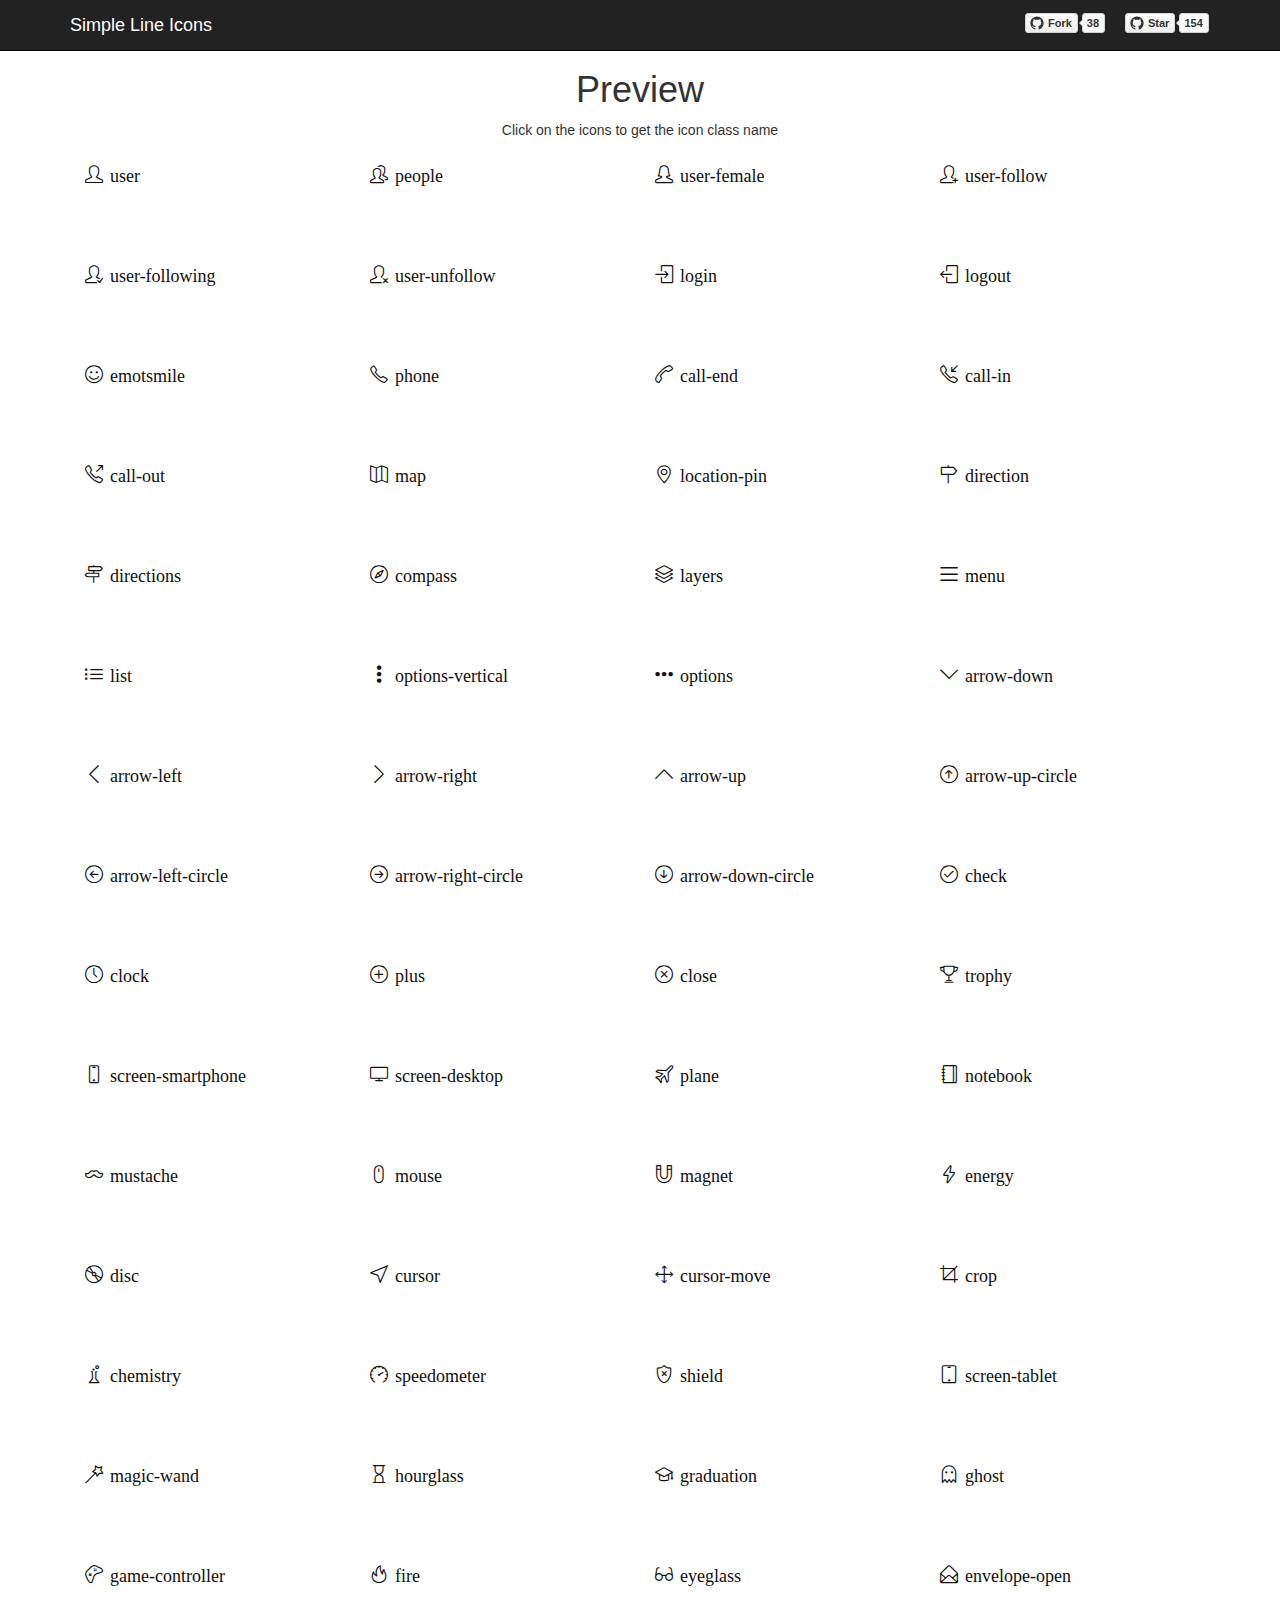
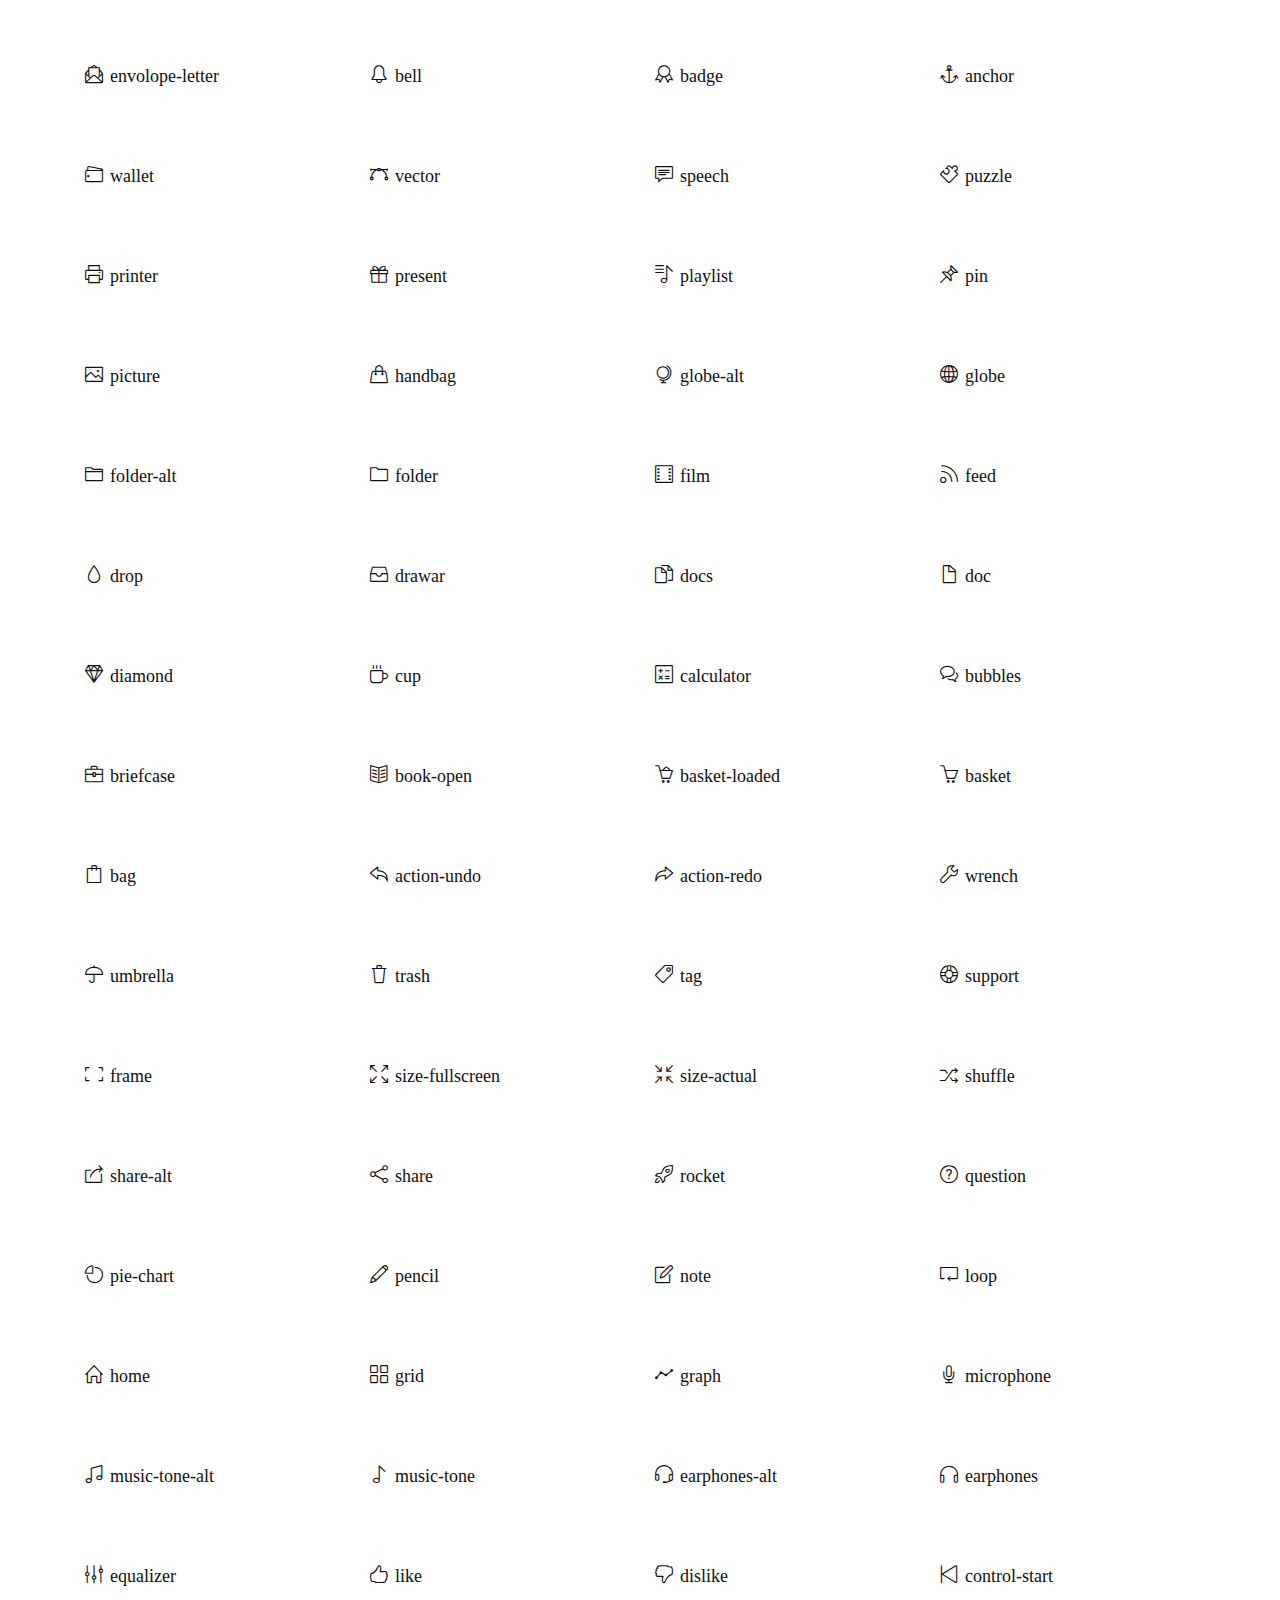
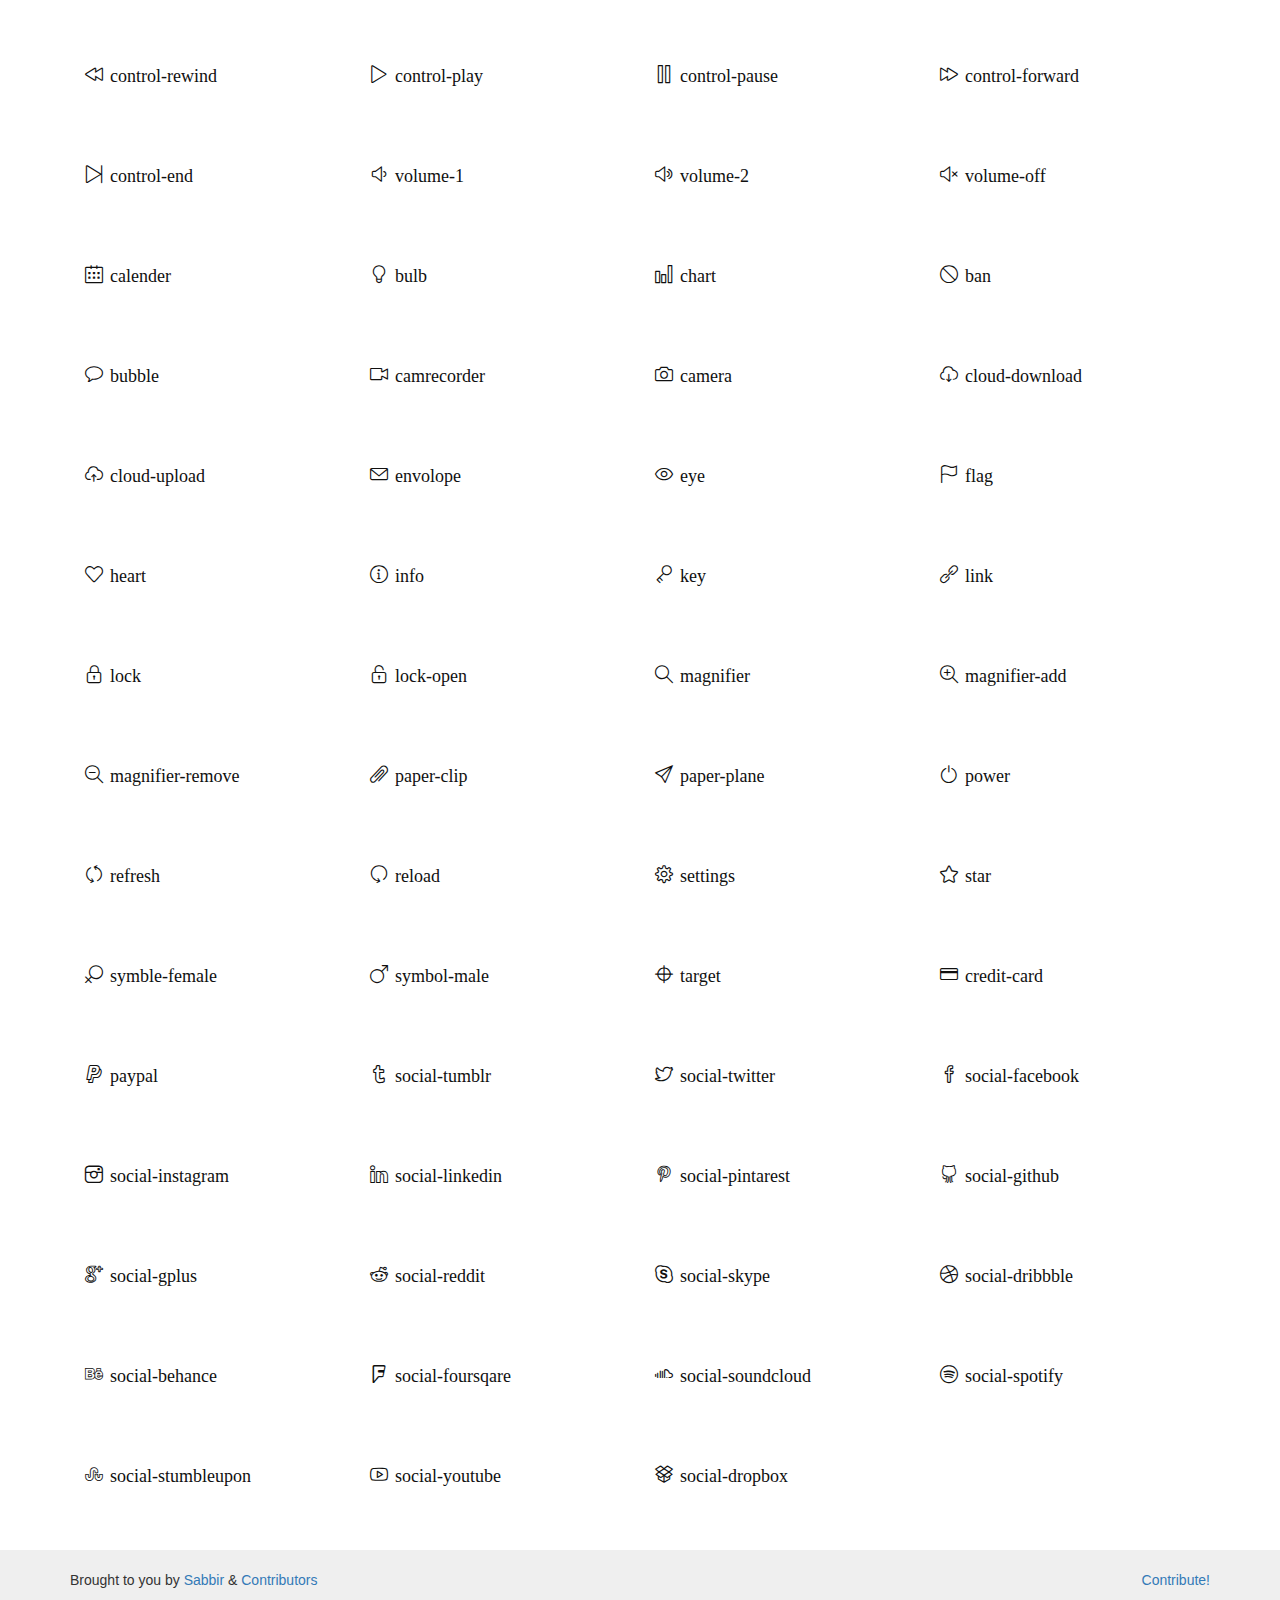
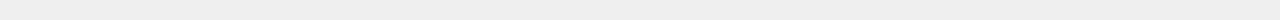
<file: assets/simple-line-icons/Simple Line Icons.html>
<!-- saved from url=(0045)http://thesabbir.github.io/simple-line-icons/ -->
<html><head><meta http-equiv="Content-Type" content="text/html; charset=UTF-8">
    <meta charset="utf-8">
    <meta http-equiv="X-UA-Compatible" content="IE=edge,chrome=1">
    <meta name="description" content="Simple line icons">
    <meta name="keywords" content="simple, line, icons, icon pack, web icon">
    <meta name="viewport" content="width=device-width, initial-scale=1">
    <link rel="stylesheet" href="./Simple Line Icons_files/simple-line-icons.css">
    <link rel="stylesheet" href="./Simple Line Icons_files/bootstrap.css">
    <link rel="stylesheet" href="./Simple Line Icons_files/style.css">
    <title>Simple Line Icons</title>
<style type="text/css"></style></head>
<body>

<nav class="navbar navbar-inverse navbar-fixed-top">
    <div class="container">
        <div class="navbar-header">
            <button type="button" class="navbar-toggle collapsed" data-toggle="collapse" data-target="#bs-navbar-collapse">
                <span class="sr-only">Toggle navigation</span>
                <span class="icon-bar"></span>
                <span class="icon-bar"></span>
                <span class="icon-bar"></span>
            </button>
            <a class="navbar-brand" href="https://github.com/thesabbir/simple-line-icons">Simple Line Icons</a>
        </div>

        <div class="collapse navbar-collapse" id="bs-navbar-collapse">
            <ul class="nav navbar-nav navbar-right">
                <li><iframe src="./Simple Line Icons_files/github-btn.html" frameborder="0" scrolling="0" width="100px" height="20px"></iframe></li>
                <li><iframe src="./Simple Line Icons_files/github-btn(1).html" frameborder="0" scrolling="0" width="100px" height="20px"></iframe></li>
            </ul>
        </div>
    </div>
</nav>

<div class="container mt">
    <h1 class="text-center">Preview</h1>
    <p class="text-center">Click on the icons to get the icon class name</p>
    <div class="icon-preview-box col-xs-6 col-md-3 col-lg-3">
                <div class="preview">
                <a href="http://thesabbir.github.io/simple-line-icons/#" class="show-code" title="click to show css class name"><i class="icon-user icons"></i><span class="name">user</span> <code class="code-preview" style="display: none;">.icon-user</code></a>
                </div>
            </div><div class="icon-preview-box col-xs-6 col-md-3 col-lg-3">
                <div class="preview">
                <a href="http://thesabbir.github.io/simple-line-icons/#" class="show-code" title="click to show css class name"><i class="icon-people icons"></i><span class="name">people</span> <code class="code-preview" style="display: none;">.icon-people</code></a>
                </div>
            </div><div class="icon-preview-box col-xs-6 col-md-3 col-lg-3">
                <div class="preview">
                <a href="http://thesabbir.github.io/simple-line-icons/#" class="show-code" title="click to show css class name"><i class="icon-user-female icons"></i><span class="name">user-female</span> <code class="code-preview" style="display: none;">.icon-user-female</code></a>
                </div>
            </div><div class="icon-preview-box col-xs-6 col-md-3 col-lg-3">
                <div class="preview">
                <a href="http://thesabbir.github.io/simple-line-icons/#" class="show-code" title="click to show css class name"><i class="icon-user-follow icons"></i><span class="name">user-follow</span> <code class="code-preview" style="display: none;">.icon-user-follow</code></a>
                </div>
            </div><div class="icon-preview-box col-xs-6 col-md-3 col-lg-3">
                <div class="preview">
                <a href="http://thesabbir.github.io/simple-line-icons/#" class="show-code" title="click to show css class name"><i class="icon-user-following icons"></i><span class="name">user-following</span> <code class="code-preview" style="display: none;">.icon-user-following</code></a>
                </div>
            </div><div class="icon-preview-box col-xs-6 col-md-3 col-lg-3">
                <div class="preview">
                <a href="http://thesabbir.github.io/simple-line-icons/#" class="show-code" title="click to show css class name"><i class="icon-user-unfollow icons"></i><span class="name">user-unfollow</span> <code class="code-preview" style="display: none;">.icon-user-unfollow</code></a>
                </div>
            </div><div class="icon-preview-box col-xs-6 col-md-3 col-lg-3">
                <div class="preview">
                <a href="http://thesabbir.github.io/simple-line-icons/#" class="show-code" title="click to show css class name"><i class="icon-login icons"></i><span class="name">login</span> <code class="code-preview" style="display: none;">.icon-login</code></a>
                </div>
            </div><div class="icon-preview-box col-xs-6 col-md-3 col-lg-3">
                <div class="preview">
                <a href="http://thesabbir.github.io/simple-line-icons/#" class="show-code" title="click to show css class name"><i class="icon-logout icons"></i><span class="name">logout</span> <code class="code-preview" style="display: none;">.icon-logout</code></a>
                </div>
            </div><div class="icon-preview-box col-xs-6 col-md-3 col-lg-3">
                <div class="preview">
                <a href="http://thesabbir.github.io/simple-line-icons/#" class="show-code" title="click to show css class name"><i class="icon-emotsmile icons"></i><span class="name">emotsmile</span> <code class="code-preview" style="display: none;">.icon-emotsmile</code></a>
                </div>
            </div><div class="icon-preview-box col-xs-6 col-md-3 col-lg-3">
                <div class="preview">
                <a href="http://thesabbir.github.io/simple-line-icons/#" class="show-code" title="click to show css class name"><i class="icon-phone icons"></i><span class="name">phone</span> <code class="code-preview" style="display: none;">.icon-phone</code></a>
                </div>
            </div><div class="icon-preview-box col-xs-6 col-md-3 col-lg-3">
                <div class="preview">
                <a href="http://thesabbir.github.io/simple-line-icons/#" class="show-code" title="click to show css class name"><i class="icon-call-end icons"></i><span class="name">call-end</span> <code class="code-preview" style="display: none;">.icon-call-end</code></a>
                </div>
            </div><div class="icon-preview-box col-xs-6 col-md-3 col-lg-3">
                <div class="preview">
                <a href="http://thesabbir.github.io/simple-line-icons/#" class="show-code" title="click to show css class name"><i class="icon-call-in icons"></i><span class="name">call-in</span> <code class="code-preview" style="display: none;">.icon-call-in</code></a>
                </div>
            </div><div class="icon-preview-box col-xs-6 col-md-3 col-lg-3">
                <div class="preview">
                <a href="http://thesabbir.github.io/simple-line-icons/#" class="show-code" title="click to show css class name"><i class="icon-call-out icons"></i><span class="name">call-out</span> <code class="code-preview" style="display: none;">.icon-call-out</code></a>
                </div>
            </div><div class="icon-preview-box col-xs-6 col-md-3 col-lg-3">
                <div class="preview">
                <a href="http://thesabbir.github.io/simple-line-icons/#" class="show-code" title="click to show css class name"><i class="icon-map icons"></i><span class="name">map</span> <code class="code-preview" style="display: none;">.icon-map</code></a>
                </div>
            </div><div class="icon-preview-box col-xs-6 col-md-3 col-lg-3">
                <div class="preview">
                <a href="http://thesabbir.github.io/simple-line-icons/#" class="show-code" title="click to show css class name"><i class="icon-location-pin icons"></i><span class="name">location-pin</span> <code class="code-preview" style="display: none;">.icon-location-pin</code></a>
                </div>
            </div><div class="icon-preview-box col-xs-6 col-md-3 col-lg-3">
                <div class="preview">
                <a href="http://thesabbir.github.io/simple-line-icons/#" class="show-code" title="click to show css class name"><i class="icon-direction icons"></i><span class="name">direction</span> <code class="code-preview" style="display: none;">.icon-direction</code></a>
                </div>
            </div><div class="icon-preview-box col-xs-6 col-md-3 col-lg-3">
                <div class="preview">
                <a href="http://thesabbir.github.io/simple-line-icons/#" class="show-code" title="click to show css class name"><i class="icon-directions icons"></i><span class="name">directions</span> <code class="code-preview" style="display: none;">.icon-directions</code></a>
                </div>
            </div><div class="icon-preview-box col-xs-6 col-md-3 col-lg-3">
                <div class="preview">
                <a href="http://thesabbir.github.io/simple-line-icons/#" class="show-code" title="click to show css class name"><i class="icon-compass icons"></i><span class="name">compass</span> <code class="code-preview" style="display: none;">.icon-compass</code></a>
                </div>
            </div><div class="icon-preview-box col-xs-6 col-md-3 col-lg-3">
                <div class="preview">
                <a href="http://thesabbir.github.io/simple-line-icons/#" class="show-code" title="click to show css class name"><i class="icon-layers icons"></i><span class="name">layers</span> <code class="code-preview" style="display: none;">.icon-layers</code></a>
                </div>
            </div><div class="icon-preview-box col-xs-6 col-md-3 col-lg-3">
                <div class="preview">
                <a href="http://thesabbir.github.io/simple-line-icons/#" class="show-code" title="click to show css class name"><i class="icon-menu icons"></i><span class="name">menu</span> <code class="code-preview" style="display: none;">.icon-menu</code></a>
                </div>
            </div><div class="icon-preview-box col-xs-6 col-md-3 col-lg-3">
                <div class="preview">
                <a href="http://thesabbir.github.io/simple-line-icons/#" class="show-code" title="click to show css class name"><i class="icon-list icons"></i><span class="name">list</span> <code class="code-preview" style="display: none;">.icon-list</code></a>
                </div>
            </div><div class="icon-preview-box col-xs-6 col-md-3 col-lg-3">
                <div class="preview">
                <a href="http://thesabbir.github.io/simple-line-icons/#" class="show-code" title="click to show css class name"><i class="icon-options-vertical icons"></i><span class="name">options-vertical</span> <code class="code-preview" style="display: none;">.icon-options-vertical</code></a>
                </div>
            </div><div class="icon-preview-box col-xs-6 col-md-3 col-lg-3">
                <div class="preview">
                <a href="http://thesabbir.github.io/simple-line-icons/#" class="show-code" title="click to show css class name"><i class="icon-options icons"></i><span class="name">options</span> <code class="code-preview" style="display: none;">.icon-options</code></a>
                </div>
            </div><div class="icon-preview-box col-xs-6 col-md-3 col-lg-3">
                <div class="preview">
                <a href="http://thesabbir.github.io/simple-line-icons/#" class="show-code" title="click to show css class name"><i class="icon-arrow-down icons"></i><span class="name">arrow-down</span> <code class="code-preview" style="display: none;">.icon-arrow-down</code></a>
                </div>
            </div><div class="icon-preview-box col-xs-6 col-md-3 col-lg-3">
                <div class="preview">
                <a href="http://thesabbir.github.io/simple-line-icons/#" class="show-code" title="click to show css class name"><i class="icon-arrow-left icons"></i><span class="name">arrow-left</span> <code class="code-preview" style="display: none;">.icon-arrow-left</code></a>
                </div>
            </div><div class="icon-preview-box col-xs-6 col-md-3 col-lg-3">
                <div class="preview">
                <a href="http://thesabbir.github.io/simple-line-icons/#" class="show-code" title="click to show css class name"><i class="icon-arrow-right icons"></i><span class="name">arrow-right</span> <code class="code-preview" style="display: none;">.icon-arrow-right</code></a>
                </div>
            </div><div class="icon-preview-box col-xs-6 col-md-3 col-lg-3">
                <div class="preview">
                <a href="http://thesabbir.github.io/simple-line-icons/#" class="show-code" title="click to show css class name"><i class="icon-arrow-up icons"></i><span class="name">arrow-up</span> <code class="code-preview" style="display: none;">.icon-arrow-up</code></a>
                </div>
            </div><div class="icon-preview-box col-xs-6 col-md-3 col-lg-3">
                <div class="preview">
                <a href="http://thesabbir.github.io/simple-line-icons/#" class="show-code" title="click to show css class name"><i class="icon-arrow-up-circle icons"></i><span class="name">arrow-up-circle</span> <code class="code-preview" style="display: none;">.icon-arrow-up-circle</code></a>
                </div>
            </div><div class="icon-preview-box col-xs-6 col-md-3 col-lg-3">
                <div class="preview">
                <a href="http://thesabbir.github.io/simple-line-icons/#" class="show-code" title="click to show css class name"><i class="icon-arrow-left-circle icons"></i><span class="name">arrow-left-circle</span> <code class="code-preview" style="display: none;">.icon-arrow-left-circle</code></a>
                </div>
            </div><div class="icon-preview-box col-xs-6 col-md-3 col-lg-3">
                <div class="preview">
                <a href="http://thesabbir.github.io/simple-line-icons/#" class="show-code" title="click to show css class name"><i class="icon-arrow-right-circle icons"></i><span class="name">arrow-right-circle</span> <code class="code-preview" style="display: none;">.icon-arrow-right-circle</code></a>
                </div>
            </div><div class="icon-preview-box col-xs-6 col-md-3 col-lg-3">
                <div class="preview">
                <a href="http://thesabbir.github.io/simple-line-icons/#" class="show-code" title="click to show css class name"><i class="icon-arrow-down-circle icons"></i><span class="name">arrow-down-circle</span> <code class="code-preview" style="display: none;">.icon-arrow-down-circle</code></a>
                </div>
            </div><div class="icon-preview-box col-xs-6 col-md-3 col-lg-3">
                <div class="preview">
                <a href="http://thesabbir.github.io/simple-line-icons/#" class="show-code" title="click to show css class name"><i class="icon-check icons"></i><span class="name">check</span> <code class="code-preview" style="display: none;">.icon-check</code></a>
                </div>
            </div><div class="icon-preview-box col-xs-6 col-md-3 col-lg-3">
                <div class="preview">
                <a href="http://thesabbir.github.io/simple-line-icons/#" class="show-code" title="click to show css class name"><i class="icon-clock icons"></i><span class="name">clock</span> <code class="code-preview" style="display: none;">.icon-clock</code></a>
                </div>
            </div><div class="icon-preview-box col-xs-6 col-md-3 col-lg-3">
                <div class="preview">
                <a href="http://thesabbir.github.io/simple-line-icons/#" class="show-code" title="click to show css class name"><i class="icon-plus icons"></i><span class="name">plus</span> <code class="code-preview" style="display: none;">.icon-plus</code></a>
                </div>
            </div><div class="icon-preview-box col-xs-6 col-md-3 col-lg-3">
                <div class="preview">
                <a href="http://thesabbir.github.io/simple-line-icons/#" class="show-code" title="click to show css class name"><i class="icon-close icons"></i><span class="name">close</span> <code class="code-preview" style="display: none;">.icon-close</code></a>
                </div>
            </div><div class="icon-preview-box col-xs-6 col-md-3 col-lg-3">
                <div class="preview">
                <a href="http://thesabbir.github.io/simple-line-icons/#" class="show-code" title="click to show css class name"><i class="icon-trophy icons"></i><span class="name">trophy</span> <code class="code-preview" style="display: none;">.icon-trophy</code></a>
                </div>
            </div><div class="icon-preview-box col-xs-6 col-md-3 col-lg-3">
                <div class="preview">
                <a href="http://thesabbir.github.io/simple-line-icons/#" class="show-code" title="click to show css class name"><i class="icon-screen-smartphone icons"></i><span class="name">screen-smartphone</span> <code class="code-preview" style="display: none;">.icon-screen-smartphone</code></a>
                </div>
            </div><div class="icon-preview-box col-xs-6 col-md-3 col-lg-3">
                <div class="preview">
                <a href="http://thesabbir.github.io/simple-line-icons/#" class="show-code" title="click to show css class name"><i class="icon-screen-desktop icons"></i><span class="name">screen-desktop</span> <code class="code-preview" style="display: none;">.icon-screen-desktop</code></a>
                </div>
            </div><div class="icon-preview-box col-xs-6 col-md-3 col-lg-3">
                <div class="preview">
                <a href="http://thesabbir.github.io/simple-line-icons/#" class="show-code" title="click to show css class name"><i class="icon-plane icons"></i><span class="name">plane</span> <code class="code-preview" style="display: none;">.icon-plane</code></a>
                </div>
            </div><div class="icon-preview-box col-xs-6 col-md-3 col-lg-3">
                <div class="preview">
                <a href="http://thesabbir.github.io/simple-line-icons/#" class="show-code" title="click to show css class name"><i class="icon-notebook icons"></i><span class="name">notebook</span> <code class="code-preview" style="display: none;">.icon-notebook</code></a>
                </div>
            </div><div class="icon-preview-box col-xs-6 col-md-3 col-lg-3">
                <div class="preview">
                <a href="http://thesabbir.github.io/simple-line-icons/#" class="show-code" title="click to show css class name"><i class="icon-mustache icons"></i><span class="name">mustache</span> <code class="code-preview" style="display: none;">.icon-mustache</code></a>
                </div>
            </div><div class="icon-preview-box col-xs-6 col-md-3 col-lg-3">
                <div class="preview">
                <a href="http://thesabbir.github.io/simple-line-icons/#" class="show-code" title="click to show css class name"><i class="icon-mouse icons"></i><span class="name">mouse</span> <code class="code-preview" style="display: none;">.icon-mouse</code></a>
                </div>
            </div><div class="icon-preview-box col-xs-6 col-md-3 col-lg-3">
                <div class="preview">
                <a href="http://thesabbir.github.io/simple-line-icons/#" class="show-code" title="click to show css class name"><i class="icon-magnet icons"></i><span class="name">magnet</span> <code class="code-preview" style="display: none;">.icon-magnet</code></a>
                </div>
            </div><div class="icon-preview-box col-xs-6 col-md-3 col-lg-3">
                <div class="preview">
                <a href="http://thesabbir.github.io/simple-line-icons/#" class="show-code" title="click to show css class name"><i class="icon-energy icons"></i><span class="name">energy</span> <code class="code-preview" style="display: none;">.icon-energy</code></a>
                </div>
            </div><div class="icon-preview-box col-xs-6 col-md-3 col-lg-3">
                <div class="preview">
                <a href="http://thesabbir.github.io/simple-line-icons/#" class="show-code" title="click to show css class name"><i class="icon-disc icons"></i><span class="name">disc</span> <code class="code-preview" style="display: none;">.icon-disc</code></a>
                </div>
            </div><div class="icon-preview-box col-xs-6 col-md-3 col-lg-3">
                <div class="preview">
                <a href="http://thesabbir.github.io/simple-line-icons/#" class="show-code" title="click to show css class name"><i class="icon-cursor icons"></i><span class="name">cursor</span> <code class="code-preview" style="display: none;">.icon-cursor</code></a>
                </div>
            </div><div class="icon-preview-box col-xs-6 col-md-3 col-lg-3">
                <div class="preview">
                <a href="http://thesabbir.github.io/simple-line-icons/#" class="show-code" title="click to show css class name"><i class="icon-cursor-move icons"></i><span class="name">cursor-move</span> <code class="code-preview" style="display: none;">.icon-cursor-move</code></a>
                </div>
            </div><div class="icon-preview-box col-xs-6 col-md-3 col-lg-3">
                <div class="preview">
                <a href="http://thesabbir.github.io/simple-line-icons/#" class="show-code" title="click to show css class name"><i class="icon-crop icons"></i><span class="name">crop</span> <code class="code-preview" style="display: none;">.icon-crop</code></a>
                </div>
            </div><div class="icon-preview-box col-xs-6 col-md-3 col-lg-3">
                <div class="preview">
                <a href="http://thesabbir.github.io/simple-line-icons/#" class="show-code" title="click to show css class name"><i class="icon-chemistry icons"></i><span class="name">chemistry</span> <code class="code-preview" style="display: none;">.icon-chemistry</code></a>
                </div>
            </div><div class="icon-preview-box col-xs-6 col-md-3 col-lg-3">
                <div class="preview">
                <a href="http://thesabbir.github.io/simple-line-icons/#" class="show-code" title="click to show css class name"><i class="icon-speedometer icons"></i><span class="name">speedometer</span> <code class="code-preview" style="display: none;">.icon-speedometer</code></a>
                </div>
            </div><div class="icon-preview-box col-xs-6 col-md-3 col-lg-3">
                <div class="preview">
                <a href="http://thesabbir.github.io/simple-line-icons/#" class="show-code" title="click to show css class name"><i class="icon-shield icons"></i><span class="name">shield</span> <code class="code-preview" style="display: none;">.icon-shield</code></a>
                </div>
            </div><div class="icon-preview-box col-xs-6 col-md-3 col-lg-3">
                <div class="preview">
                <a href="http://thesabbir.github.io/simple-line-icons/#" class="show-code" title="click to show css class name"><i class="icon-screen-tablet icons"></i><span class="name">screen-tablet</span> <code class="code-preview" style="display: none;">.icon-screen-tablet</code></a>
                </div>
            </div><div class="icon-preview-box col-xs-6 col-md-3 col-lg-3">
                <div class="preview">
                <a href="http://thesabbir.github.io/simple-line-icons/#" class="show-code" title="click to show css class name"><i class="icon-magic-wand icons"></i><span class="name">magic-wand</span> <code class="code-preview" style="display: none;">.icon-magic-wand</code></a>
                </div>
            </div><div class="icon-preview-box col-xs-6 col-md-3 col-lg-3">
                <div class="preview">
                <a href="http://thesabbir.github.io/simple-line-icons/#" class="show-code" title="click to show css class name"><i class="icon-hourglass icons"></i><span class="name">hourglass</span> <code class="code-preview" style="display: none;">.icon-hourglass</code></a>
                </div>
            </div><div class="icon-preview-box col-xs-6 col-md-3 col-lg-3">
                <div class="preview">
                <a href="http://thesabbir.github.io/simple-line-icons/#" class="show-code" title="click to show css class name"><i class="icon-graduation icons"></i><span class="name">graduation</span> <code class="code-preview" style="display: none;">.icon-graduation</code></a>
                </div>
            </div><div class="icon-preview-box col-xs-6 col-md-3 col-lg-3">
                <div class="preview">
                <a href="http://thesabbir.github.io/simple-line-icons/#" class="show-code" title="click to show css class name"><i class="icon-ghost icons"></i><span class="name">ghost</span> <code class="code-preview" style="display: none;">.icon-ghost</code></a>
                </div>
            </div><div class="icon-preview-box col-xs-6 col-md-3 col-lg-3">
                <div class="preview">
                <a href="http://thesabbir.github.io/simple-line-icons/#" class="show-code" title="click to show css class name"><i class="icon-game-controller icons"></i><span class="name">game-controller</span> <code class="code-preview" style="display: none;">.icon-game-controller</code></a>
                </div>
            </div><div class="icon-preview-box col-xs-6 col-md-3 col-lg-3">
                <div class="preview">
                <a href="http://thesabbir.github.io/simple-line-icons/#" class="show-code" title="click to show css class name"><i class="icon-fire icons"></i><span class="name">fire</span> <code class="code-preview" style="display: none;">.icon-fire</code></a>
                </div>
            </div><div class="icon-preview-box col-xs-6 col-md-3 col-lg-3">
                <div class="preview">
                <a href="http://thesabbir.github.io/simple-line-icons/#" class="show-code" title="click to show css class name"><i class="icon-eyeglass icons"></i><span class="name">eyeglass</span> <code class="code-preview" style="display: none;">.icon-eyeglass</code></a>
                </div>
            </div><div class="icon-preview-box col-xs-6 col-md-3 col-lg-3">
                <div class="preview">
                <a href="http://thesabbir.github.io/simple-line-icons/#" class="show-code" title="click to show css class name"><i class="icon-envelope-open icons"></i><span class="name">envelope-open</span> <code class="code-preview" style="display: none;">.icon-envelope-open</code></a>
                </div>
            </div><div class="icon-preview-box col-xs-6 col-md-3 col-lg-3">
                <div class="preview">
                <a href="http://thesabbir.github.io/simple-line-icons/#" class="show-code" title="click to show css class name"><i class="icon-envolope-letter icons"></i><span class="name">envolope-letter</span> <code class="code-preview" style="display: none;">.icon-envolope-letter</code></a>
                </div>
            </div><div class="icon-preview-box col-xs-6 col-md-3 col-lg-3">
                <div class="preview">
                <a href="http://thesabbir.github.io/simple-line-icons/#" class="show-code" title="click to show css class name"><i class="icon-bell icons"></i><span class="name">bell</span> <code class="code-preview" style="display: none;">.icon-bell</code></a>
                </div>
            </div><div class="icon-preview-box col-xs-6 col-md-3 col-lg-3">
                <div class="preview">
                <a href="http://thesabbir.github.io/simple-line-icons/#" class="show-code" title="click to show css class name"><i class="icon-badge icons"></i><span class="name">badge</span> <code class="code-preview" style="display: none;">.icon-badge</code></a>
                </div>
            </div><div class="icon-preview-box col-xs-6 col-md-3 col-lg-3">
                <div class="preview">
                <a href="http://thesabbir.github.io/simple-line-icons/#" class="show-code" title="click to show css class name"><i class="icon-anchor icons"></i><span class="name">anchor</span> <code class="code-preview" style="display: none;">.icon-anchor</code></a>
                </div>
            </div><div class="icon-preview-box col-xs-6 col-md-3 col-lg-3">
                <div class="preview">
                <a href="http://thesabbir.github.io/simple-line-icons/#" class="show-code" title="click to show css class name"><i class="icon-wallet icons"></i><span class="name">wallet</span> <code class="code-preview" style="display: none;">.icon-wallet</code></a>
                </div>
            </div><div class="icon-preview-box col-xs-6 col-md-3 col-lg-3">
                <div class="preview">
                <a href="http://thesabbir.github.io/simple-line-icons/#" class="show-code" title="click to show css class name"><i class="icon-vector icons"></i><span class="name">vector</span> <code class="code-preview" style="display: none;">.icon-vector</code></a>
                </div>
            </div><div class="icon-preview-box col-xs-6 col-md-3 col-lg-3">
                <div class="preview">
                <a href="http://thesabbir.github.io/simple-line-icons/#" class="show-code" title="click to show css class name"><i class="icon-speech icons"></i><span class="name">speech</span> <code class="code-preview" style="display: none;">.icon-speech</code></a>
                </div>
            </div><div class="icon-preview-box col-xs-6 col-md-3 col-lg-3">
                <div class="preview">
                <a href="http://thesabbir.github.io/simple-line-icons/#" class="show-code" title="click to show css class name"><i class="icon-puzzle icons"></i><span class="name">puzzle</span> <code class="code-preview" style="display: none;">.icon-puzzle</code></a>
                </div>
            </div><div class="icon-preview-box col-xs-6 col-md-3 col-lg-3">
                <div class="preview">
                <a href="http://thesabbir.github.io/simple-line-icons/#" class="show-code" title="click to show css class name"><i class="icon-printer icons"></i><span class="name">printer</span> <code class="code-preview" style="display: none;">.icon-printer</code></a>
                </div>
            </div><div class="icon-preview-box col-xs-6 col-md-3 col-lg-3">
                <div class="preview">
                <a href="http://thesabbir.github.io/simple-line-icons/#" class="show-code" title="click to show css class name"><i class="icon-present icons"></i><span class="name">present</span> <code class="code-preview" style="display: none;">.icon-present</code></a>
                </div>
            </div><div class="icon-preview-box col-xs-6 col-md-3 col-lg-3">
                <div class="preview">
                <a href="http://thesabbir.github.io/simple-line-icons/#" class="show-code" title="click to show css class name"><i class="icon-playlist icons"></i><span class="name">playlist</span> <code class="code-preview" style="display: none;">.icon-playlist</code></a>
                </div>
            </div><div class="icon-preview-box col-xs-6 col-md-3 col-lg-3">
                <div class="preview">
                <a href="http://thesabbir.github.io/simple-line-icons/#" class="show-code" title="click to show css class name"><i class="icon-pin icons"></i><span class="name">pin</span> <code class="code-preview" style="display: none;">.icon-pin</code></a>
                </div>
            </div><div class="icon-preview-box col-xs-6 col-md-3 col-lg-3">
                <div class="preview">
                <a href="http://thesabbir.github.io/simple-line-icons/#" class="show-code" title="click to show css class name"><i class="icon-picture icons"></i><span class="name">picture</span> <code class="code-preview" style="display: none;">.icon-picture</code></a>
                </div>
            </div><div class="icon-preview-box col-xs-6 col-md-3 col-lg-3">
                <div class="preview">
                <a href="http://thesabbir.github.io/simple-line-icons/#" class="show-code" title="click to show css class name"><i class="icon-handbag icons"></i><span class="name">handbag</span> <code class="code-preview" style="display: none;">.icon-handbag</code></a>
                </div>
            </div><div class="icon-preview-box col-xs-6 col-md-3 col-lg-3">
                <div class="preview">
                <a href="http://thesabbir.github.io/simple-line-icons/#" class="show-code" title="click to show css class name"><i class="icon-globe-alt icons"></i><span class="name">globe-alt</span> <code class="code-preview" style="display: none;">.icon-globe-alt</code></a>
                </div>
            </div><div class="icon-preview-box col-xs-6 col-md-3 col-lg-3">
                <div class="preview">
                <a href="http://thesabbir.github.io/simple-line-icons/#" class="show-code" title="click to show css class name"><i class="icon-globe icons"></i><span class="name">globe</span> <code class="code-preview" style="display: none;">.icon-globe</code></a>
                </div>
            </div><div class="icon-preview-box col-xs-6 col-md-3 col-lg-3">
                <div class="preview">
                <a href="http://thesabbir.github.io/simple-line-icons/#" class="show-code" title="click to show css class name"><i class="icon-folder-alt icons"></i><span class="name">folder-alt</span> <code class="code-preview" style="display: none;">.icon-folder-alt</code></a>
                </div>
            </div><div class="icon-preview-box col-xs-6 col-md-3 col-lg-3">
                <div class="preview">
                <a href="http://thesabbir.github.io/simple-line-icons/#" class="show-code" title="click to show css class name"><i class="icon-folder icons"></i><span class="name">folder</span> <code class="code-preview" style="display: none;">.icon-folder</code></a>
                </div>
            </div><div class="icon-preview-box col-xs-6 col-md-3 col-lg-3">
                <div class="preview">
                <a href="http://thesabbir.github.io/simple-line-icons/#" class="show-code" title="click to show css class name"><i class="icon-film icons"></i><span class="name">film</span> <code class="code-preview" style="display: none;">.icon-film</code></a>
                </div>
            </div><div class="icon-preview-box col-xs-6 col-md-3 col-lg-3">
                <div class="preview">
                <a href="http://thesabbir.github.io/simple-line-icons/#" class="show-code" title="click to show css class name"><i class="icon-feed icons"></i><span class="name">feed</span> <code class="code-preview" style="display: none;">.icon-feed</code></a>
                </div>
            </div><div class="icon-preview-box col-xs-6 col-md-3 col-lg-3">
                <div class="preview">
                <a href="http://thesabbir.github.io/simple-line-icons/#" class="show-code" title="click to show css class name"><i class="icon-drop icons"></i><span class="name">drop</span> <code class="code-preview" style="display: none;">.icon-drop</code></a>
                </div>
            </div><div class="icon-preview-box col-xs-6 col-md-3 col-lg-3">
                <div class="preview">
                <a href="http://thesabbir.github.io/simple-line-icons/#" class="show-code" title="click to show css class name"><i class="icon-drawar icons"></i><span class="name">drawar</span> <code class="code-preview" style="display: none;">.icon-drawar</code></a>
                </div>
            </div><div class="icon-preview-box col-xs-6 col-md-3 col-lg-3">
                <div class="preview">
                <a href="http://thesabbir.github.io/simple-line-icons/#" class="show-code" title="click to show css class name"><i class="icon-docs icons"></i><span class="name">docs</span> <code class="code-preview" style="display: none;">.icon-docs</code></a>
                </div>
            </div><div class="icon-preview-box col-xs-6 col-md-3 col-lg-3">
                <div class="preview">
                <a href="http://thesabbir.github.io/simple-line-icons/#" class="show-code" title="click to show css class name"><i class="icon-doc icons"></i><span class="name">doc</span> <code class="code-preview" style="display: none;">.icon-doc</code></a>
                </div>
            </div><div class="icon-preview-box col-xs-6 col-md-3 col-lg-3">
                <div class="preview">
                <a href="http://thesabbir.github.io/simple-line-icons/#" class="show-code" title="click to show css class name"><i class="icon-diamond icons"></i><span class="name">diamond</span> <code class="code-preview" style="display: none;">.icon-diamond</code></a>
                </div>
            </div><div class="icon-preview-box col-xs-6 col-md-3 col-lg-3">
                <div class="preview">
                <a href="http://thesabbir.github.io/simple-line-icons/#" class="show-code" title="click to show css class name"><i class="icon-cup icons"></i><span class="name">cup</span> <code class="code-preview" style="display: none;">.icon-cup</code></a>
                </div>
            </div><div class="icon-preview-box col-xs-6 col-md-3 col-lg-3">
                <div class="preview">
                <a href="http://thesabbir.github.io/simple-line-icons/#" class="show-code" title="click to show css class name"><i class="icon-calculator icons"></i><span class="name">calculator</span> <code class="code-preview" style="display: none;">.icon-calculator</code></a>
                </div>
            </div><div class="icon-preview-box col-xs-6 col-md-3 col-lg-3">
                <div class="preview">
                <a href="http://thesabbir.github.io/simple-line-icons/#" class="show-code" title="click to show css class name"><i class="icon-bubbles icons"></i><span class="name">bubbles</span> <code class="code-preview" style="display: none;">.icon-bubbles</code></a>
                </div>
            </div><div class="icon-preview-box col-xs-6 col-md-3 col-lg-3">
                <div class="preview">
                <a href="http://thesabbir.github.io/simple-line-icons/#" class="show-code" title="click to show css class name"><i class="icon-briefcase icons"></i><span class="name">briefcase</span> <code class="code-preview" style="display: none;">.icon-briefcase</code></a>
                </div>
            </div><div class="icon-preview-box col-xs-6 col-md-3 col-lg-3">
                <div class="preview">
                <a href="http://thesabbir.github.io/simple-line-icons/#" class="show-code" title="click to show css class name"><i class="icon-book-open icons"></i><span class="name">book-open</span> <code class="code-preview" style="display: none;">.icon-book-open</code></a>
                </div>
            </div><div class="icon-preview-box col-xs-6 col-md-3 col-lg-3">
                <div class="preview">
                <a href="http://thesabbir.github.io/simple-line-icons/#" class="show-code" title="click to show css class name"><i class="icon-basket-loaded icons"></i><span class="name">basket-loaded</span> <code class="code-preview" style="display: none;">.icon-basket-loaded</code></a>
                </div>
            </div><div class="icon-preview-box col-xs-6 col-md-3 col-lg-3">
                <div class="preview">
                <a href="http://thesabbir.github.io/simple-line-icons/#" class="show-code" title="click to show css class name"><i class="icon-basket icons"></i><span class="name">basket</span> <code class="code-preview" style="display: none;">.icon-basket</code></a>
                </div>
            </div><div class="icon-preview-box col-xs-6 col-md-3 col-lg-3">
                <div class="preview">
                <a href="http://thesabbir.github.io/simple-line-icons/#" class="show-code" title="click to show css class name"><i class="icon-bag icons"></i><span class="name">bag</span> <code class="code-preview" style="display: none;">.icon-bag</code></a>
                </div>
            </div><div class="icon-preview-box col-xs-6 col-md-3 col-lg-3">
                <div class="preview">
                <a href="http://thesabbir.github.io/simple-line-icons/#" class="show-code" title="click to show css class name"><i class="icon-action-undo icons"></i><span class="name">action-undo</span> <code class="code-preview" style="display: none;">.icon-action-undo</code></a>
                </div>
            </div><div class="icon-preview-box col-xs-6 col-md-3 col-lg-3">
                <div class="preview">
                <a href="http://thesabbir.github.io/simple-line-icons/#" class="show-code" title="click to show css class name"><i class="icon-action-redo icons"></i><span class="name">action-redo</span> <code class="code-preview" style="display: none;">.icon-action-redo</code></a>
                </div>
            </div><div class="icon-preview-box col-xs-6 col-md-3 col-lg-3">
                <div class="preview">
                <a href="http://thesabbir.github.io/simple-line-icons/#" class="show-code" title="click to show css class name"><i class="icon-wrench icons"></i><span class="name">wrench</span> <code class="code-preview" style="display: none;">.icon-wrench</code></a>
                </div>
            </div><div class="icon-preview-box col-xs-6 col-md-3 col-lg-3">
                <div class="preview">
                <a href="http://thesabbir.github.io/simple-line-icons/#" class="show-code" title="click to show css class name"><i class="icon-umbrella icons"></i><span class="name">umbrella</span> <code class="code-preview" style="display: none;">.icon-umbrella</code></a>
                </div>
            </div><div class="icon-preview-box col-xs-6 col-md-3 col-lg-3">
                <div class="preview">
                <a href="http://thesabbir.github.io/simple-line-icons/#" class="show-code" title="click to show css class name"><i class="icon-trash icons"></i><span class="name">trash</span> <code class="code-preview" style="display: none;">.icon-trash</code></a>
                </div>
            </div><div class="icon-preview-box col-xs-6 col-md-3 col-lg-3">
                <div class="preview">
                <a href="http://thesabbir.github.io/simple-line-icons/#" class="show-code" title="click to show css class name"><i class="icon-tag icons"></i><span class="name">tag</span> <code class="code-preview" style="display: none;">.icon-tag</code></a>
                </div>
            </div><div class="icon-preview-box col-xs-6 col-md-3 col-lg-3">
                <div class="preview">
                <a href="http://thesabbir.github.io/simple-line-icons/#" class="show-code" title="click to show css class name"><i class="icon-support icons"></i><span class="name">support</span> <code class="code-preview" style="display: none;">.icon-support</code></a>
                </div>
            </div><div class="icon-preview-box col-xs-6 col-md-3 col-lg-3">
                <div class="preview">
                <a href="http://thesabbir.github.io/simple-line-icons/#" class="show-code" title="click to show css class name"><i class="icon-frame icons"></i><span class="name">frame</span> <code class="code-preview" style="display: none;">.icon-frame</code></a>
                </div>
            </div><div class="icon-preview-box col-xs-6 col-md-3 col-lg-3">
                <div class="preview">
                <a href="http://thesabbir.github.io/simple-line-icons/#" class="show-code" title="click to show css class name"><i class="icon-size-fullscreen icons"></i><span class="name">size-fullscreen</span> <code class="code-preview" style="display: none;">.icon-size-fullscreen</code></a>
                </div>
            </div><div class="icon-preview-box col-xs-6 col-md-3 col-lg-3">
                <div class="preview">
                <a href="http://thesabbir.github.io/simple-line-icons/#" class="show-code" title="click to show css class name"><i class="icon-size-actual icons"></i><span class="name">size-actual</span> <code class="code-preview" style="display: none;">.icon-size-actual</code></a>
                </div>
            </div><div class="icon-preview-box col-xs-6 col-md-3 col-lg-3">
                <div class="preview">
                <a href="http://thesabbir.github.io/simple-line-icons/#" class="show-code" title="click to show css class name"><i class="icon-shuffle icons"></i><span class="name">shuffle</span> <code class="code-preview" style="display: none;">.icon-shuffle</code></a>
                </div>
            </div><div class="icon-preview-box col-xs-6 col-md-3 col-lg-3">
                <div class="preview">
                <a href="http://thesabbir.github.io/simple-line-icons/#" class="show-code" title="click to show css class name"><i class="icon-share-alt icons"></i><span class="name">share-alt</span> <code class="code-preview" style="display: none;">.icon-share-alt</code></a>
                </div>
            </div><div class="icon-preview-box col-xs-6 col-md-3 col-lg-3">
                <div class="preview">
                <a href="http://thesabbir.github.io/simple-line-icons/#" class="show-code" title="click to show css class name"><i class="icon-share icons"></i><span class="name">share</span> <code class="code-preview" style="display: none;">.icon-share</code></a>
                </div>
            </div><div class="icon-preview-box col-xs-6 col-md-3 col-lg-3">
                <div class="preview">
                <a href="http://thesabbir.github.io/simple-line-icons/#" class="show-code" title="click to show css class name"><i class="icon-rocket icons"></i><span class="name">rocket</span> <code class="code-preview" style="display: none;">.icon-rocket</code></a>
                </div>
            </div><div class="icon-preview-box col-xs-6 col-md-3 col-lg-3">
                <div class="preview">
                <a href="http://thesabbir.github.io/simple-line-icons/#" class="show-code" title="click to show css class name"><i class="icon-question icons"></i><span class="name">question</span> <code class="code-preview" style="display: none;">.icon-question</code></a>
                </div>
            </div><div class="icon-preview-box col-xs-6 col-md-3 col-lg-3">
                <div class="preview">
                <a href="http://thesabbir.github.io/simple-line-icons/#" class="show-code" title="click to show css class name"><i class="icon-pie-chart icons"></i><span class="name">pie-chart</span> <code class="code-preview" style="display: none;">.icon-pie-chart</code></a>
                </div>
            </div><div class="icon-preview-box col-xs-6 col-md-3 col-lg-3">
                <div class="preview">
                <a href="http://thesabbir.github.io/simple-line-icons/#" class="show-code" title="click to show css class name"><i class="icon-pencil icons"></i><span class="name">pencil</span> <code class="code-preview" style="display: none;">.icon-pencil</code></a>
                </div>
            </div><div class="icon-preview-box col-xs-6 col-md-3 col-lg-3">
                <div class="preview">
                <a href="http://thesabbir.github.io/simple-line-icons/#" class="show-code" title="click to show css class name"><i class="icon-note icons"></i><span class="name">note</span> <code class="code-preview" style="display: none;">.icon-note</code></a>
                </div>
            </div><div class="icon-preview-box col-xs-6 col-md-3 col-lg-3">
                <div class="preview">
                <a href="http://thesabbir.github.io/simple-line-icons/#" class="show-code" title="click to show css class name"><i class="icon-loop icons"></i><span class="name">loop</span> <code class="code-preview" style="display: none;">.icon-loop</code></a>
                </div>
            </div><div class="icon-preview-box col-xs-6 col-md-3 col-lg-3">
                <div class="preview">
                <a href="http://thesabbir.github.io/simple-line-icons/#" class="show-code" title="click to show css class name"><i class="icon-home icons"></i><span class="name">home</span> <code class="code-preview" style="display: none;">.icon-home</code></a>
                </div>
            </div><div class="icon-preview-box col-xs-6 col-md-3 col-lg-3">
                <div class="preview">
                <a href="http://thesabbir.github.io/simple-line-icons/#" class="show-code" title="click to show css class name"><i class="icon-grid icons"></i><span class="name">grid</span> <code class="code-preview" style="display: none;">.icon-grid</code></a>
                </div>
            </div><div class="icon-preview-box col-xs-6 col-md-3 col-lg-3">
                <div class="preview">
                <a href="http://thesabbir.github.io/simple-line-icons/#" class="show-code" title="click to show css class name"><i class="icon-graph icons"></i><span class="name">graph</span> <code class="code-preview" style="display: none;">.icon-graph</code></a>
                </div>
            </div><div class="icon-preview-box col-xs-6 col-md-3 col-lg-3">
                <div class="preview">
                <a href="http://thesabbir.github.io/simple-line-icons/#" class="show-code" title="click to show css class name"><i class="icon-microphone icons"></i><span class="name">microphone</span> <code class="code-preview" style="display: none;">.icon-microphone</code></a>
                </div>
            </div><div class="icon-preview-box col-xs-6 col-md-3 col-lg-3">
                <div class="preview">
                <a href="http://thesabbir.github.io/simple-line-icons/#" class="show-code" title="click to show css class name"><i class="icon-music-tone-alt icons"></i><span class="name">music-tone-alt</span> <code class="code-preview" style="display: none;">.icon-music-tone-alt</code></a>
                </div>
            </div><div class="icon-preview-box col-xs-6 col-md-3 col-lg-3">
                <div class="preview">
                <a href="http://thesabbir.github.io/simple-line-icons/#" class="show-code" title="click to show css class name"><i class="icon-music-tone icons"></i><span class="name">music-tone</span> <code class="code-preview" style="display: none;">.icon-music-tone</code></a>
                </div>
            </div><div class="icon-preview-box col-xs-6 col-md-3 col-lg-3">
                <div class="preview">
                <a href="http://thesabbir.github.io/simple-line-icons/#" class="show-code" title="click to show css class name"><i class="icon-earphones-alt icons"></i><span class="name">earphones-alt</span> <code class="code-preview" style="display: none;">.icon-earphones-alt</code></a>
                </div>
            </div><div class="icon-preview-box col-xs-6 col-md-3 col-lg-3">
                <div class="preview">
                <a href="http://thesabbir.github.io/simple-line-icons/#" class="show-code" title="click to show css class name"><i class="icon-earphones icons"></i><span class="name">earphones</span> <code class="code-preview" style="display: none;">.icon-earphones</code></a>
                </div>
            </div><div class="icon-preview-box col-xs-6 col-md-3 col-lg-3">
                <div class="preview">
                <a href="http://thesabbir.github.io/simple-line-icons/#" class="show-code" title="click to show css class name"><i class="icon-equalizer icons"></i><span class="name">equalizer</span> <code class="code-preview" style="display: none;">.icon-equalizer</code></a>
                </div>
            </div><div class="icon-preview-box col-xs-6 col-md-3 col-lg-3">
                <div class="preview">
                <a href="http://thesabbir.github.io/simple-line-icons/#" class="show-code" title="click to show css class name"><i class="icon-like icons"></i><span class="name">like</span> <code class="code-preview" style="display: none;">.icon-like</code></a>
                </div>
            </div><div class="icon-preview-box col-xs-6 col-md-3 col-lg-3">
                <div class="preview">
                <a href="http://thesabbir.github.io/simple-line-icons/#" class="show-code" title="click to show css class name"><i class="icon-dislike icons"></i><span class="name">dislike</span> <code class="code-preview" style="display: none;">.icon-dislike</code></a>
                </div>
            </div><div class="icon-preview-box col-xs-6 col-md-3 col-lg-3">
                <div class="preview">
                <a href="http://thesabbir.github.io/simple-line-icons/#" class="show-code" title="click to show css class name"><i class="icon-control-start icons"></i><span class="name">control-start</span> <code class="code-preview" style="display: none;">.icon-control-start</code></a>
                </div>
            </div><div class="icon-preview-box col-xs-6 col-md-3 col-lg-3">
                <div class="preview">
                <a href="http://thesabbir.github.io/simple-line-icons/#" class="show-code" title="click to show css class name"><i class="icon-control-rewind icons"></i><span class="name">control-rewind</span> <code class="code-preview" style="display: none;">.icon-control-rewind</code></a>
                </div>
            </div><div class="icon-preview-box col-xs-6 col-md-3 col-lg-3">
                <div class="preview">
                <a href="http://thesabbir.github.io/simple-line-icons/#" class="show-code" title="click to show css class name"><i class="icon-control-play icons"></i><span class="name">control-play</span> <code class="code-preview" style="display: none;">.icon-control-play</code></a>
                </div>
            </div><div class="icon-preview-box col-xs-6 col-md-3 col-lg-3">
                <div class="preview">
                <a href="http://thesabbir.github.io/simple-line-icons/#" class="show-code" title="click to show css class name"><i class="icon-control-pause icons"></i><span class="name">control-pause</span> <code class="code-preview" style="display: none;">.icon-control-pause</code></a>
                </div>
            </div><div class="icon-preview-box col-xs-6 col-md-3 col-lg-3">
                <div class="preview">
                <a href="http://thesabbir.github.io/simple-line-icons/#" class="show-code" title="click to show css class name"><i class="icon-control-forward icons"></i><span class="name">control-forward</span> <code class="code-preview" style="display: none;">.icon-control-forward</code></a>
                </div>
            </div><div class="icon-preview-box col-xs-6 col-md-3 col-lg-3">
                <div class="preview">
                <a href="http://thesabbir.github.io/simple-line-icons/#" class="show-code" title="click to show css class name"><i class="icon-control-end icons"></i><span class="name">control-end</span> <code class="code-preview" style="display: none;">.icon-control-end</code></a>
                </div>
            </div><div class="icon-preview-box col-xs-6 col-md-3 col-lg-3">
                <div class="preview">
                <a href="http://thesabbir.github.io/simple-line-icons/#" class="show-code" title="click to show css class name"><i class="icon-volume-1 icons"></i><span class="name">volume-1</span> <code class="code-preview" style="display: none;">.icon-volume-1</code></a>
                </div>
            </div><div class="icon-preview-box col-xs-6 col-md-3 col-lg-3">
                <div class="preview">
                <a href="http://thesabbir.github.io/simple-line-icons/#" class="show-code" title="click to show css class name"><i class="icon-volume-2 icons"></i><span class="name">volume-2</span> <code class="code-preview" style="display: none;">.icon-volume-2</code></a>
                </div>
            </div><div class="icon-preview-box col-xs-6 col-md-3 col-lg-3">
                <div class="preview">
                <a href="http://thesabbir.github.io/simple-line-icons/#" class="show-code" title="click to show css class name"><i class="icon-volume-off icons"></i><span class="name">volume-off</span> <code class="code-preview" style="display: none;">.icon-volume-off</code></a>
                </div>
            </div><div class="icon-preview-box col-xs-6 col-md-3 col-lg-3">
                <div class="preview">
                <a href="http://thesabbir.github.io/simple-line-icons/#" class="show-code" title="click to show css class name"><i class="icon-calender icons"></i><span class="name">calender</span> <code class="code-preview" style="display: none;">.icon-calender</code></a>
                </div>
            </div><div class="icon-preview-box col-xs-6 col-md-3 col-lg-3">
                <div class="preview">
                <a href="http://thesabbir.github.io/simple-line-icons/#" class="show-code" title="click to show css class name"><i class="icon-bulb icons"></i><span class="name">bulb</span> <code class="code-preview" style="display: none;">.icon-bulb</code></a>
                </div>
            </div><div class="icon-preview-box col-xs-6 col-md-3 col-lg-3">
                <div class="preview">
                <a href="http://thesabbir.github.io/simple-line-icons/#" class="show-code" title="click to show css class name"><i class="icon-chart icons"></i><span class="name">chart</span> <code class="code-preview" style="display: none;">.icon-chart</code></a>
                </div>
            </div><div class="icon-preview-box col-xs-6 col-md-3 col-lg-3">
                <div class="preview">
                <a href="http://thesabbir.github.io/simple-line-icons/#" class="show-code" title="click to show css class name"><i class="icon-ban icons"></i><span class="name">ban</span> <code class="code-preview" style="display: none;">.icon-ban</code></a>
                </div>
            </div><div class="icon-preview-box col-xs-6 col-md-3 col-lg-3">
                <div class="preview">
                <a href="http://thesabbir.github.io/simple-line-icons/#" class="show-code" title="click to show css class name"><i class="icon-bubble icons"></i><span class="name">bubble</span> <code class="code-preview" style="display: none;">.icon-bubble</code></a>
                </div>
            </div><div class="icon-preview-box col-xs-6 col-md-3 col-lg-3">
                <div class="preview">
                <a href="http://thesabbir.github.io/simple-line-icons/#" class="show-code" title="click to show css class name"><i class="icon-camrecorder icons"></i><span class="name">camrecorder</span> <code class="code-preview" style="display: none;">.icon-camrecorder</code></a>
                </div>
            </div><div class="icon-preview-box col-xs-6 col-md-3 col-lg-3">
                <div class="preview">
                <a href="http://thesabbir.github.io/simple-line-icons/#" class="show-code" title="click to show css class name"><i class="icon-camera icons"></i><span class="name">camera</span> <code class="code-preview" style="display: none;">.icon-camera</code></a>
                </div>
            </div><div class="icon-preview-box col-xs-6 col-md-3 col-lg-3">
                <div class="preview">
                <a href="http://thesabbir.github.io/simple-line-icons/#" class="show-code" title="click to show css class name"><i class="icon-cloud-download icons"></i><span class="name">cloud-download</span> <code class="code-preview" style="display: none;">.icon-cloud-download</code></a>
                </div>
            </div><div class="icon-preview-box col-xs-6 col-md-3 col-lg-3">
                <div class="preview">
                <a href="http://thesabbir.github.io/simple-line-icons/#" class="show-code" title="click to show css class name"><i class="icon-cloud-upload icons"></i><span class="name">cloud-upload</span> <code class="code-preview" style="display: none;">.icon-cloud-upload</code></a>
                </div>
            </div><div class="icon-preview-box col-xs-6 col-md-3 col-lg-3">
                <div class="preview">
                <a href="http://thesabbir.github.io/simple-line-icons/#" class="show-code" title="click to show css class name"><i class="icon-envolope icons"></i><span class="name">envolope</span> <code class="code-preview" style="display: none;">.icon-envolope</code></a>
                </div>
            </div><div class="icon-preview-box col-xs-6 col-md-3 col-lg-3">
                <div class="preview">
                <a href="http://thesabbir.github.io/simple-line-icons/#" class="show-code" title="click to show css class name"><i class="icon-eye icons"></i><span class="name">eye</span> <code class="code-preview" style="display: none;">.icon-eye</code></a>
                </div>
            </div><div class="icon-preview-box col-xs-6 col-md-3 col-lg-3">
                <div class="preview">
                <a href="http://thesabbir.github.io/simple-line-icons/#" class="show-code" title="click to show css class name"><i class="icon-flag icons"></i><span class="name">flag</span> <code class="code-preview" style="display: none;">.icon-flag</code></a>
                </div>
            </div><div class="icon-preview-box col-xs-6 col-md-3 col-lg-3">
                <div class="preview">
                <a href="http://thesabbir.github.io/simple-line-icons/#" class="show-code" title="click to show css class name"><i class="icon-heart icons"></i><span class="name">heart</span> <code class="code-preview" style="display: none;">.icon-heart</code></a>
                </div>
            </div><div class="icon-preview-box col-xs-6 col-md-3 col-lg-3">
                <div class="preview">
                <a href="http://thesabbir.github.io/simple-line-icons/#" class="show-code" title="click to show css class name"><i class="icon-info icons"></i><span class="name">info</span> <code class="code-preview" style="display: none;">.icon-info</code></a>
                </div>
            </div><div class="icon-preview-box col-xs-6 col-md-3 col-lg-3">
                <div class="preview">
                <a href="http://thesabbir.github.io/simple-line-icons/#" class="show-code" title="click to show css class name"><i class="icon-key icons"></i><span class="name">key</span> <code class="code-preview" style="display: none;">.icon-key</code></a>
                </div>
            </div><div class="icon-preview-box col-xs-6 col-md-3 col-lg-3">
                <div class="preview">
                <a href="http://thesabbir.github.io/simple-line-icons/#" class="show-code" title="click to show css class name"><i class="icon-link icons"></i><span class="name">link</span> <code class="code-preview" style="display: none;">.icon-link</code></a>
                </div>
            </div><div class="icon-preview-box col-xs-6 col-md-3 col-lg-3">
                <div class="preview">
                <a href="http://thesabbir.github.io/simple-line-icons/#" class="show-code" title="click to show css class name"><i class="icon-lock icons"></i><span class="name">lock</span> <code class="code-preview" style="display: none;">.icon-lock</code></a>
                </div>
            </div><div class="icon-preview-box col-xs-6 col-md-3 col-lg-3">
                <div class="preview">
                <a href="http://thesabbir.github.io/simple-line-icons/#" class="show-code" title="click to show css class name"><i class="icon-lock-open icons"></i><span class="name">lock-open</span> <code class="code-preview" style="display: none;">.icon-lock-open</code></a>
                </div>
            </div><div class="icon-preview-box col-xs-6 col-md-3 col-lg-3">
                <div class="preview">
                <a href="http://thesabbir.github.io/simple-line-icons/#" class="show-code" title="click to show css class name"><i class="icon-magnifier icons"></i><span class="name">magnifier</span> <code class="code-preview" style="display: none;">.icon-magnifier</code></a>
                </div>
            </div><div class="icon-preview-box col-xs-6 col-md-3 col-lg-3">
                <div class="preview">
                <a href="http://thesabbir.github.io/simple-line-icons/#" class="show-code" title="click to show css class name"><i class="icon-magnifier-add icons"></i><span class="name">magnifier-add</span> <code class="code-preview" style="display: none;">.icon-magnifier-add</code></a>
                </div>
            </div><div class="icon-preview-box col-xs-6 col-md-3 col-lg-3">
                <div class="preview">
                <a href="http://thesabbir.github.io/simple-line-icons/#" class="show-code" title="click to show css class name"><i class="icon-magnifier-remove icons"></i><span class="name">magnifier-remove</span> <code class="code-preview" style="display: none;">.icon-magnifier-remove</code></a>
                </div>
            </div><div class="icon-preview-box col-xs-6 col-md-3 col-lg-3">
                <div class="preview">
                <a href="http://thesabbir.github.io/simple-line-icons/#" class="show-code" title="click to show css class name"><i class="icon-paper-clip icons"></i><span class="name">paper-clip</span> <code class="code-preview" style="display: none;">.icon-paper-clip</code></a>
                </div>
            </div><div class="icon-preview-box col-xs-6 col-md-3 col-lg-3">
                <div class="preview">
                <a href="http://thesabbir.github.io/simple-line-icons/#" class="show-code" title="click to show css class name"><i class="icon-paper-plane icons"></i><span class="name">paper-plane</span> <code class="code-preview" style="display: none;">.icon-paper-plane</code></a>
                </div>
            </div><div class="icon-preview-box col-xs-6 col-md-3 col-lg-3">
                <div class="preview">
                <a href="http://thesabbir.github.io/simple-line-icons/#" class="show-code" title="click to show css class name"><i class="icon-power icons"></i><span class="name">power</span> <code class="code-preview" style="display: none;">.icon-power</code></a>
                </div>
            </div><div class="icon-preview-box col-xs-6 col-md-3 col-lg-3">
                <div class="preview">
                <a href="http://thesabbir.github.io/simple-line-icons/#" class="show-code" title="click to show css class name"><i class="icon-refresh icons"></i><span class="name">refresh</span> <code class="code-preview" style="display: none;">.icon-refresh</code></a>
                </div>
            </div><div class="icon-preview-box col-xs-6 col-md-3 col-lg-3">
                <div class="preview">
                <a href="http://thesabbir.github.io/simple-line-icons/#" class="show-code" title="click to show css class name"><i class="icon-reload icons"></i><span class="name">reload</span> <code class="code-preview" style="display: none;">.icon-reload</code></a>
                </div>
            </div><div class="icon-preview-box col-xs-6 col-md-3 col-lg-3">
                <div class="preview">
                <a href="http://thesabbir.github.io/simple-line-icons/#" class="show-code" title="click to show css class name"><i class="icon-settings icons"></i><span class="name">settings</span> <code class="code-preview" style="display: none;">.icon-settings</code></a>
                </div>
            </div><div class="icon-preview-box col-xs-6 col-md-3 col-lg-3">
                <div class="preview">
                <a href="http://thesabbir.github.io/simple-line-icons/#" class="show-code" title="click to show css class name"><i class="icon-star icons"></i><span class="name">star</span> <code class="code-preview" style="display: none;">.icon-star</code></a>
                </div>
            </div><div class="icon-preview-box col-xs-6 col-md-3 col-lg-3">
                <div class="preview">
                <a href="http://thesabbir.github.io/simple-line-icons/#" class="show-code" title="click to show css class name"><i class="icon-symble-female icons"></i><span class="name">symble-female</span> <code class="code-preview" style="display: none;">.icon-symble-female</code></a>
                </div>
            </div><div class="icon-preview-box col-xs-6 col-md-3 col-lg-3">
                <div class="preview">
                <a href="http://thesabbir.github.io/simple-line-icons/#" class="show-code" title="click to show css class name"><i class="icon-symbol-male icons"></i><span class="name">symbol-male</span> <code class="code-preview" style="display: none;">.icon-symbol-male</code></a>
                </div>
            </div><div class="icon-preview-box col-xs-6 col-md-3 col-lg-3">
                <div class="preview">
                <a href="http://thesabbir.github.io/simple-line-icons/#" class="show-code" title="click to show css class name"><i class="icon-target icons"></i><span class="name">target</span> <code class="code-preview" style="display: none;">.icon-target</code></a>
                </div>
            </div><div class="icon-preview-box col-xs-6 col-md-3 col-lg-3">
                <div class="preview">
                <a href="http://thesabbir.github.io/simple-line-icons/#" class="show-code" title="click to show css class name"><i class="icon-credit-card icons"></i><span class="name">credit-card</span> <code class="code-preview" style="display: none;">.icon-credit-card</code></a>
                </div>
            </div><div class="icon-preview-box col-xs-6 col-md-3 col-lg-3">
                <div class="preview">
                <a href="http://thesabbir.github.io/simple-line-icons/#" class="show-code" title="click to show css class name"><i class="icon-paypal icons"></i><span class="name">paypal</span> <code class="code-preview" style="display: none;">.icon-paypal</code></a>
                </div>
            </div><div class="icon-preview-box col-xs-6 col-md-3 col-lg-3">
                <div class="preview">
                <a href="http://thesabbir.github.io/simple-line-icons/#" class="show-code" title="click to show css class name"><i class="icon-social-tumblr icons"></i><span class="name">social-tumblr</span> <code class="code-preview" style="display: none;">.icon-social-tumblr</code></a>
                </div>
            </div><div class="icon-preview-box col-xs-6 col-md-3 col-lg-3">
                <div class="preview">
                <a href="http://thesabbir.github.io/simple-line-icons/#" class="show-code" title="click to show css class name"><i class="icon-social-twitter icons"></i><span class="name">social-twitter</span> <code class="code-preview" style="display: none;">.icon-social-twitter</code></a>
                </div>
            </div><div class="icon-preview-box col-xs-6 col-md-3 col-lg-3">
                <div class="preview">
                <a href="http://thesabbir.github.io/simple-line-icons/#" class="show-code" title="click to show css class name"><i class="icon-social-facebook icons"></i><span class="name">social-facebook</span> <code class="code-preview" style="display: none;">.icon-social-facebook</code></a>
                </div>
            </div><div class="icon-preview-box col-xs-6 col-md-3 col-lg-3">
                <div class="preview">
                <a href="http://thesabbir.github.io/simple-line-icons/#" class="show-code" title="click to show css class name"><i class="icon-social-instagram icons"></i><span class="name">social-instagram</span> <code class="code-preview" style="display: none;">.icon-social-instagram</code></a>
                </div>
            </div><div class="icon-preview-box col-xs-6 col-md-3 col-lg-3">
                <div class="preview">
                <a href="http://thesabbir.github.io/simple-line-icons/#" class="show-code" title="click to show css class name"><i class="icon-social-linkedin icons"></i><span class="name">social-linkedin</span> <code class="code-preview" style="display: none;">.icon-social-linkedin</code></a>
                </div>
            </div><div class="icon-preview-box col-xs-6 col-md-3 col-lg-3">
                <div class="preview">
                <a href="http://thesabbir.github.io/simple-line-icons/#" class="show-code" title="click to show css class name"><i class="icon-social-pintarest icons"></i><span class="name">social-pintarest</span> <code class="code-preview" style="display: none;">.icon-social-pintarest</code></a>
                </div>
            </div><div class="icon-preview-box col-xs-6 col-md-3 col-lg-3">
                <div class="preview">
                <a href="http://thesabbir.github.io/simple-line-icons/#" class="show-code" title="click to show css class name"><i class="icon-social-github icons"></i><span class="name">social-github</span> <code class="code-preview" style="display: none;">.icon-social-github</code></a>
                </div>
            </div><div class="icon-preview-box col-xs-6 col-md-3 col-lg-3">
                <div class="preview">
                <a href="http://thesabbir.github.io/simple-line-icons/#" class="show-code" title="click to show css class name"><i class="icon-social-gplus icons"></i><span class="name">social-gplus</span> <code class="code-preview" style="display: none;">.icon-social-gplus</code></a>
                </div>
            </div><div class="icon-preview-box col-xs-6 col-md-3 col-lg-3">
                <div class="preview">
                <a href="http://thesabbir.github.io/simple-line-icons/#" class="show-code" title="click to show css class name"><i class="icon-social-reddit icons"></i><span class="name">social-reddit</span> <code class="code-preview" style="display: none;">.icon-social-reddit</code></a>
                </div>
            </div><div class="icon-preview-box col-xs-6 col-md-3 col-lg-3">
                <div class="preview">
                <a href="http://thesabbir.github.io/simple-line-icons/#" class="show-code" title="click to show css class name"><i class="icon-social-skype icons"></i><span class="name">social-skype</span> <code class="code-preview" style="display: none;">.icon-social-skype</code></a>
                </div>
            </div><div class="icon-preview-box col-xs-6 col-md-3 col-lg-3">
                <div class="preview">
                <a href="http://thesabbir.github.io/simple-line-icons/#" class="show-code" title="click to show css class name"><i class="icon-social-dribbble icons"></i><span class="name">social-dribbble</span> <code class="code-preview" style="display: none;">.icon-social-dribbble</code></a>
                </div>
            </div><div class="icon-preview-box col-xs-6 col-md-3 col-lg-3">
                <div class="preview">
                <a href="http://thesabbir.github.io/simple-line-icons/#" class="show-code" title="click to show css class name"><i class="icon-social-behance icons"></i><span class="name">social-behance</span> <code class="code-preview" style="display: none;">.icon-social-behance</code></a>
                </div>
            </div><div class="icon-preview-box col-xs-6 col-md-3 col-lg-3">
                <div class="preview">
                <a href="http://thesabbir.github.io/simple-line-icons/#" class="show-code" title="click to show css class name"><i class="icon-social-foursqare icons"></i><span class="name">social-foursqare</span> <code class="code-preview" style="display: none;">.icon-social-foursqare</code></a>
                </div>
            </div><div class="icon-preview-box col-xs-6 col-md-3 col-lg-3">
                <div class="preview">
                <a href="http://thesabbir.github.io/simple-line-icons/#" class="show-code" title="click to show css class name"><i class="icon-social-soundcloud icons"></i><span class="name">social-soundcloud</span> <code class="code-preview" style="display: none;">.icon-social-soundcloud</code></a>
                </div>
            </div><div class="icon-preview-box col-xs-6 col-md-3 col-lg-3">
                <div class="preview">
                <a href="http://thesabbir.github.io/simple-line-icons/#" class="show-code" title="click to show css class name"><i class="icon-social-spotify icons"></i><span class="name">social-spotify</span> <code class="code-preview" style="display: none;">.icon-social-spotify</code></a>
                </div>
            </div><div class="icon-preview-box col-xs-6 col-md-3 col-lg-3">
                <div class="preview">
                <a href="http://thesabbir.github.io/simple-line-icons/#" class="show-code" title="click to show css class name"><i class="icon-social-stumbleupon icons"></i><span class="name">social-stumbleupon</span> <code class="code-preview" style="display: none;">.icon-social-stumbleupon</code></a>
                </div>
            </div><div class="icon-preview-box col-xs-6 col-md-3 col-lg-3">
                <div class="preview">
                <a href="http://thesabbir.github.io/simple-line-icons/#" class="show-code" title="click to show css class name"><i class="icon-social-youtube icons"></i><span class="name">social-youtube</span> <code class="code-preview" style="display: none;">.icon-social-youtube</code></a>
                </div>
            </div><div class="icon-preview-box col-xs-6 col-md-3 col-lg-3">
                <div class="preview">
                <a href="http://thesabbir.github.io/simple-line-icons/#" class="show-code" title="click to show css class name"><i class="icon-social-dropbox icons"></i><span class="name">social-dropbox</span> <code class="code-preview" style="display: none;">.icon-social-dropbox</code></a>
                </div>
            </div>
</div>
<footer class="footer">
    <div class="container">
        <p class="pull-left">Brought to you by <a href="https://twitter.com/alreadysabbir">Sabbir</a> &amp; <a href="https://github.com/thesabbir/simple-line-icons#contributors">Contributors</a></p>
        <p class="pull-right"><a href="https://github.com/thesabbir/simple-line-icons">Contribute!</a></p>
    </div>
</footer>
<script src="./Simple Line Icons_files/jquery.min.js"></script>
<script src="./Simple Line Icons_files/bootstrap.min.js"></script>
<script src="./Simple Line Icons_files/app.js"></script>


</body></html>
</file>
<file: assets/simple-line-icons/Simple Line Icons_files/simple-line-icons.css>
@font-face {
	font-family: 'simple-line-icons';
	src:url('../fonts/Simple-Line-Icons.eot?-i3a2kk');
	src:url('../fonts/Simple-Line-Icons.eot?#iefix-i3a2kk') format('embedded-opentype'),
		url('../fonts/Simple-Line-Icons.ttf?-i3a2kk') format('truetype'),
		url('../fonts/Simple-Line-Icons.woff?-i3a2kk') format('woff'),
		url('../fonts/Simple-Line-Icons.svg?-i3a2kk#simple-line-icons') format('svg');
	font-weight: normal;
	font-style: normal;
}

[class^="icon-"], [class*=" icon-"] {
	font-family: 'simple-line-icons';
	speak: none;
	font-style: normal;
	font-weight: normal;
	font-variant: normal;
	text-transform: none;
	line-height: 1;

	/* Better Font Rendering =========== */
	-webkit-font-smoothing: antialiased;
	-moz-osx-font-smoothing: grayscale;
}

.icon-user:before {
	content: "\e005";
}
.icon-people:before {
	content: "\e001";
}
.icon-user-female:before {
	content: "\e000";
}
.icon-user-follow:before {
	content: "\e002";
}
.icon-user-following:before {
	content: "\e003";
}
.icon-user-unfollow:before {
	content: "\e004";
}
.icon-login:before {
	content: "\e066";
}
.icon-logout:before {
	content: "\e065";
}
.icon-emotsmile:before {
	content: "\e021";
}
.icon-phone:before {
	content: "\e600";
}
.icon-call-end:before {
	content: "\e048";
}
.icon-call-in:before {
	content: "\e047";
}
.icon-call-out:before {
	content: "\e046";
}
.icon-map:before {
	content: "\e033";
}
.icon-location-pin:before {
	content: "\e096";
}
.icon-direction:before {
	content: "\e042";
}
.icon-directions:before {
	content: "\e041";
}
.icon-compass:before {
	content: "\e045";
}
.icon-layers:before {
	content: "\e034";
}
.icon-menu:before {
	content: "\e601";
}
.icon-list:before {
	content: "\e067";
}
.icon-options-vertical:before {
	content: "\e602";
}
.icon-options:before {
	content: "\e603";
}
.icon-arrow-down:before {
	content: "\e604";
}
.icon-arrow-left:before {
	content: "\e605";
}
.icon-arrow-right:before {
	content: "\e606";
}
.icon-arrow-up:before {
	content: "\e607";
}
.icon-arrow-up-circle:before {
	content: "\e078";
}
.icon-arrow-left-circle:before {
	content: "\e07a";
}
.icon-arrow-right-circle:before {
	content: "\e079";
}
.icon-arrow-down-circle:before {
	content: "\e07b";
}
.icon-check:before {
	content: "\e080";
}
.icon-clock:before {
	content: "\e081";
}
.icon-plus:before {
	content: "\e095";
}
.icon-close:before {
	content: "\e082";
}
.icon-trophy:before {
	content: "\e006";
}
.icon-screen-smartphone:before {
	content: "\e010";
}
.icon-screen-desktop:before {
	content: "\e011";
}
.icon-plane:before {
	content: "\e012";
}
.icon-notebook:before {
	content: "\e013";
}
.icon-mustache:before {
	content: "\e014";
}
.icon-mouse:before {
	content: "\e015";
}
.icon-magnet:before {
	content: "\e016";
}
.icon-energy:before {
	content: "\e020";
}
.icon-disc:before {
	content: "\e022";
}
.icon-cursor:before {
	content: "\e06e";
}
.icon-cursor-move:before {
	content: "\e023";
}
.icon-crop:before {
	content: "\e024";
}
.icon-chemistry:before {
	content: "\e026";
}
.icon-speedometer:before {
	content: "\e007";
}
.icon-shield:before {
	content: "\e00e";
}
.icon-screen-tablet:before {
	content: "\e00f";
}
.icon-magic-wand:before {
	content: "\e017";
}
.icon-hourglass:before {
	content: "\e018";
}
.icon-graduation:before {
	content: "\e019";
}
.icon-ghost:before {
	content: "\e01a";
}
.icon-game-controller:before {
	content: "\e01b";
}
.icon-fire:before {
	content: "\e01c";
}
.icon-eyeglass:before {
	content: "\e01d";
}
.icon-envelope-open:before {
	content: "\e01e";
}
.icon-envolope-letter:before {
	content: "\e01f";
}
.icon-bell:before {
	content: "\e027";
}
.icon-badge:before {
	content: "\e028";
}
.icon-anchor:before {
	content: "\e029";
}
.icon-wallet:before {
	content: "\e02a";
}
.icon-vector:before {
	content: "\e02b";
}
.icon-speech:before {
	content: "\e02c";
}
.icon-puzzle:before {
	content: "\e02d";
}
.icon-printer:before {
	content: "\e02e";
}
.icon-present:before {
	content: "\e02f";
}
.icon-playlist:before {
	content: "\e030";
}
.icon-pin:before {
	content: "\e031";
}
.icon-picture:before {
	content: "\e032";
}
.icon-handbag:before {
	content: "\e035";
}
.icon-globe-alt:before {
	content: "\e036";
}
.icon-globe:before {
	content: "\e037";
}
.icon-folder-alt:before {
	content: "\e039";
}
.icon-folder:before {
	content: "\e089";
}
.icon-film:before {
	content: "\e03a";
}
.icon-feed:before {
	content: "\e03b";
}
.icon-drop:before {
	content: "\e03e";
}
.icon-drawar:before {
	content: "\e03f";
}
.icon-docs:before {
	content: "\e040";
}
.icon-doc:before {
	content: "\e085";
}
.icon-diamond:before {
	content: "\e043";
}
.icon-cup:before {
	content: "\e044";
}
.icon-calculator:before {
	content: "\e049";
}
.icon-bubbles:before {
	content: "\e04a";
}
.icon-briefcase:before {
	content: "\e04b";
}
.icon-book-open:before {
	content: "\e04c";
}
.icon-basket-loaded:before {
	content: "\e04d";
}
.icon-basket:before {
	content: "\e04e";
}
.icon-bag:before {
	content: "\e04f";
}
.icon-action-undo:before {
	content: "\e050";
}
.icon-action-redo:before {
	content: "\e051";
}
.icon-wrench:before {
	content: "\e052";
}
.icon-umbrella:before {
	content: "\e053";
}
.icon-trash:before {
	content: "\e054";
}
.icon-tag:before {
	content: "\e055";
}
.icon-support:before {
	content: "\e056";
}
.icon-frame:before {
	content: "\e038";
}
.icon-size-fullscreen:before {
	content: "\e057";
}
.icon-size-actual:before {
	content: "\e058";
}
.icon-shuffle:before {
	content: "\e059";
}
.icon-share-alt:before {
	content: "\e05a";
}
.icon-share:before {
	content: "\e05b";
}
.icon-rocket:before {
	content: "\e05c";
}
.icon-question:before {
	content: "\e05d";
}
.icon-pie-chart:before {
	content: "\e05e";
}
.icon-pencil:before {
	content: "\e05f";
}
.icon-note:before {
	content: "\e060";
}
.icon-loop:before {
	content: "\e064";
}
.icon-home:before {
	content: "\e069";
}
.icon-grid:before {
	content: "\e06a";
}
.icon-graph:before {
	content: "\e06b";
}
.icon-microphone:before {
	content: "\e063";
}
.icon-music-tone-alt:before {
	content: "\e061";
}
.icon-music-tone:before {
	content: "\e062";
}
.icon-earphones-alt:before {
	content: "\e03c";
}
.icon-earphones:before {
	content: "\e03d";
}
.icon-equalizer:before {
	content: "\e06c";
}
.icon-like:before {
	content: "\e068";
}
.icon-dislike:before {
	content: "\e06d";
}
.icon-control-start:before {
	content: "\e06f";
}
.icon-control-rewind:before {
	content: "\e070";
}
.icon-control-play:before {
	content: "\e071";
}
.icon-control-pause:before {
	content: "\e072";
}
.icon-control-forward:before {
	content: "\e073";
}
.icon-control-end:before {
	content: "\e074";
}
.icon-volume-1:before {
	content: "\e09f";
}
.icon-volume-2:before {
	content: "\e0a0";
}
.icon-volume-off:before {
	content: "\e0a1";
}
.icon-calender:before {
	content: "\e075";
}
.icon-bulb:before {
	content: "\e076";
}
.icon-chart:before {
	content: "\e077";
}
.icon-ban:before {
	content: "\e07c";
}
.icon-bubble:before {
	content: "\e07d";
}
.icon-camrecorder:before {
	content: "\e07e";
}
.icon-camera:before {
	content: "\e07f";
}
.icon-cloud-download:before {
	content: "\e083";
}
.icon-cloud-upload:before {
	content: "\e084";
}
.icon-envolope:before {
	content: "\e086";
}
.icon-eye:before {
	content: "\e087";
}
.icon-flag:before {
	content: "\e088";
}
.icon-heart:before {
	content: "\e08a";
}
.icon-info:before {
	content: "\e08b";
}
.icon-key:before {
	content: "\e08c";
}
.icon-link:before {
	content: "\e08d";
}
.icon-lock:before {
	content: "\e08e";
}
.icon-lock-open:before {
	content: "\e08f";
}
.icon-magnifier:before {
	content: "\e090";
}
.icon-magnifier-add:before {
	content: "\e091";
}
.icon-magnifier-remove:before {
	content: "\e092";
}
.icon-paper-clip:before {
	content: "\e093";
}
.icon-paper-plane:before {
	content: "\e094";
}
.icon-power:before {
	content: "\e097";
}
.icon-refresh:before {
	content: "\e098";
}
.icon-reload:before {
	content: "\e099";
}
.icon-settings:before {
	content: "\e09a";
}
.icon-star:before {
	content: "\e09b";
}
.icon-symble-female:before {
	content: "\e09c";
}
.icon-symbol-male:before {
	content: "\e09d";
}
.icon-target:before {
	content: "\e09e";
}
.icon-credit-card:before {
	content: "\e025";
}
.icon-paypal:before {
	content: "\e608";
}
.icon-social-tumblr:before {
	content: "\e00a";
}
.icon-social-twitter:before {
	content: "\e009";
}
.icon-social-facebook:before {
	content: "\e00b";
}
.icon-social-instagram:before {
	content: "\e609";
}
.icon-social-linkedin:before {
	content: "\e60a";
}
.icon-social-pintarest:before {
	content: "\e60b";
}
.icon-social-github:before {
	content: "\e60c";
}
.icon-social-gplus:before {
	content: "\e60d";
}
.icon-social-reddit:before {
	content: "\e60e";
}
.icon-social-skype:before {
	content: "\e60f";
}
.icon-social-dribbble:before {
	content: "\e00d";
}
.icon-social-behance:before {
	content: "\e610";
}
.icon-social-foursqare:before {
	content: "\e611";
}
.icon-social-soundcloud:before {
	content: "\e612";
}
.icon-social-spotify:before {
	content: "\e613";
}
.icon-social-stumbleupon:before {
	content: "\e614";
}
.icon-social-youtube:before {
	content: "\e008";
}
.icon-social-dropbox:before {
	content: "\e00c";
}
</file>
<file: assets/simple-line-icons/Simple Line Icons_files/style.css>
.preview {
    padding: 15px 0;
    position: relative;
    height: 100px;
}

.icons {
    font-size: 18px;
    padding-right: 7px;
}

.code-preview {
    display: none;
}

.name {
    font-size: 18px;
}

.show-code {
    color: #101010;
}
.mt {
    padding-top: 50px;
}

.show-code:hover, .show-code:active, .show-code:focus {
    color: #252525;
    text-decoration: none;
}
.footer {
    background: #efefef;
    min-height: 60px;
    padding: 20px;
}
.navbar-inverse .navbar-brand, .navbar-inverse .navbar-nav > li > a {
    color: #ffffff;
}
.navbar-nav > li > iframe {
    margin-top: 13px;
}
body {
    font-family: "Helvetica Neue", "Roboto", sans-serif;
}
</file>
